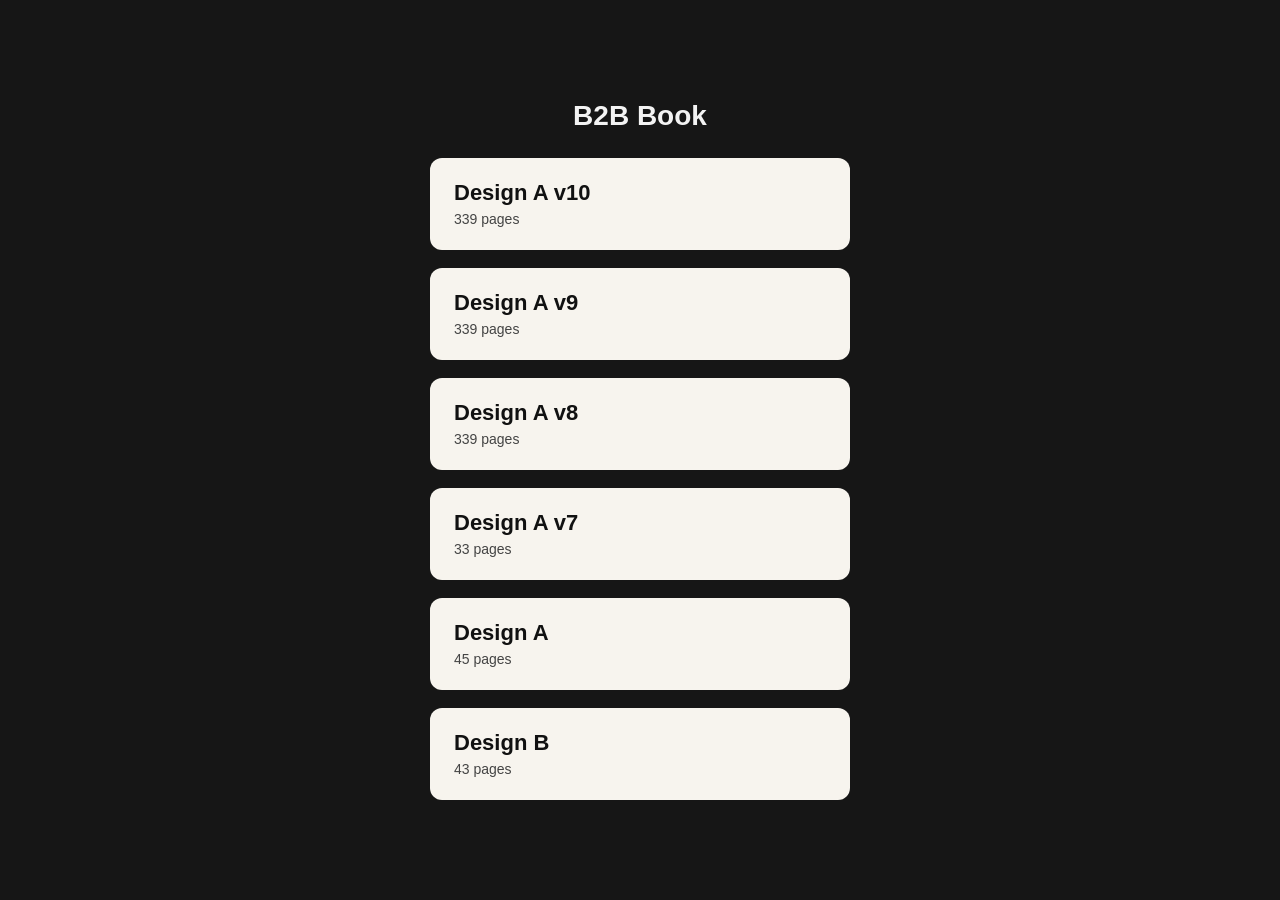
<file: index.html>
<!DOCTYPE html>
<html lang="en">
<head>
  <meta charset="utf-8">
  <meta name="viewport" content="width=device-width, initial-scale=1, viewport-fit=cover">
  <meta name="theme-color" content="#1c1c1c">
  <title>B2B Book</title>
  <link rel="stylesheet" href="css/book-viewer.css">
</head>
<body>
  <main class="chooser">
    <h1>B2B Book</h1>
    <a href="design-a-v10/">
      <strong>Design A v10</strong>
      <span>339 pages</span>
    </a>
    <a href="design-a-v9/">
      <strong>Design A v9</strong>
      <span>339 pages</span>
    </a>
    <a href="design-a-v8/">
      <strong>Design A v8</strong>
      <span>339 pages</span>
    </a>
    <a href="design-a-v7/">
      <strong>Design A v7</strong>
      <span>33 pages</span>
    </a>
    <a href="design-a/">
      <strong>Design A</strong>
      <span>45 pages</span>
    </a>
    <a href="design-b/">
      <strong>Design B</strong>
      <span>43 pages</span>
    </a>
  </main>
</body>
</html>
</file>
<file: css/book-viewer.css>
html, body {
  margin: 0;
  height: 100%;
  background: #161616;
  color: #f3f3f3;
  font-family: "Helvetica Neue", Helvetica, Arial, sans-serif;
}

body {
  min-height: 100%;
  min-height: 100dvh;
}

.topbar {
  position: fixed;
  top: 0;
  left: 0;
  right: 0;
  z-index: 6;
  display: flex;
  justify-content: space-between;
  align-items: center;
  gap: 12px;
  padding: 12px 16px;
  padding-top: max(12px, env(safe-area-inset-top));
  pointer-events: none;
}

.topbar strong,
.topbar span {
  background: rgba(0, 0, 0, 0.45);
  border-radius: 999px;
  padding: 6px 12px;
  font-size: 14px;
}

.stage {
  box-sizing: border-box;
  min-height: 100%;
  min-height: 100dvh;
  display: flex;
  align-items: center;
  justify-content: center;
  padding: 58px 28px 18px;
}

#book {
  width: 100%;
  height: calc(100dvh - 76px);
}

#book .stf__canvas {
  width: 100%;
  height: 100%;
}

.nav {
  position: fixed;
  top: 50%;
  transform: translateY(-50%);
  z-index: 5;
  width: 48px;
  height: 72px;
  border: 0;
  border-radius: 8px;
  background: transparent;
  color: #e34603;
  font-size: 54px;
  line-height: 1;
  cursor: pointer;
}

.nav:disabled {
  opacity: 0.25;
  cursor: default;
}

.nav.prev { left: 4px; }
.nav.next { right: 4px; }

.status {
  position: fixed;
  inset: 0;
  z-index: 8;
  display: flex;
  align-items: center;
  justify-content: center;
  background: #161616;
  text-align: center;
  padding: 24px;
}

.status[hidden] {
  display: none;
}

.status p {
  margin: 0;
  font-size: 16px;
}

.chooser {
  min-height: 100dvh;
  display: flex;
  flex-direction: column;
  align-items: center;
  justify-content: center;
  gap: 18px;
  padding: 32px 20px;
  box-sizing: border-box;
}

.chooser h1 {
  margin: 0 0 8px;
  font-size: 28px;
  font-weight: 600;
}

.chooser a {
  display: block;
  width: min(420px, 100%);
  box-sizing: border-box;
  text-decoration: none;
  color: #111;
  background: #f7f4ee;
  border-radius: 12px;
  padding: 22px 24px;
}

.chooser a strong {
  display: block;
  font-size: 22px;
  margin-bottom: 4px;
}

.chooser a span {
  color: #444;
  font-size: 14px;
}

@media (max-width: 800px) {
  .stage {
    padding: 54px 6px 12px;
  }
  .nav {
    width: 40px;
    font-size: 46px;
  }
}
</file>
